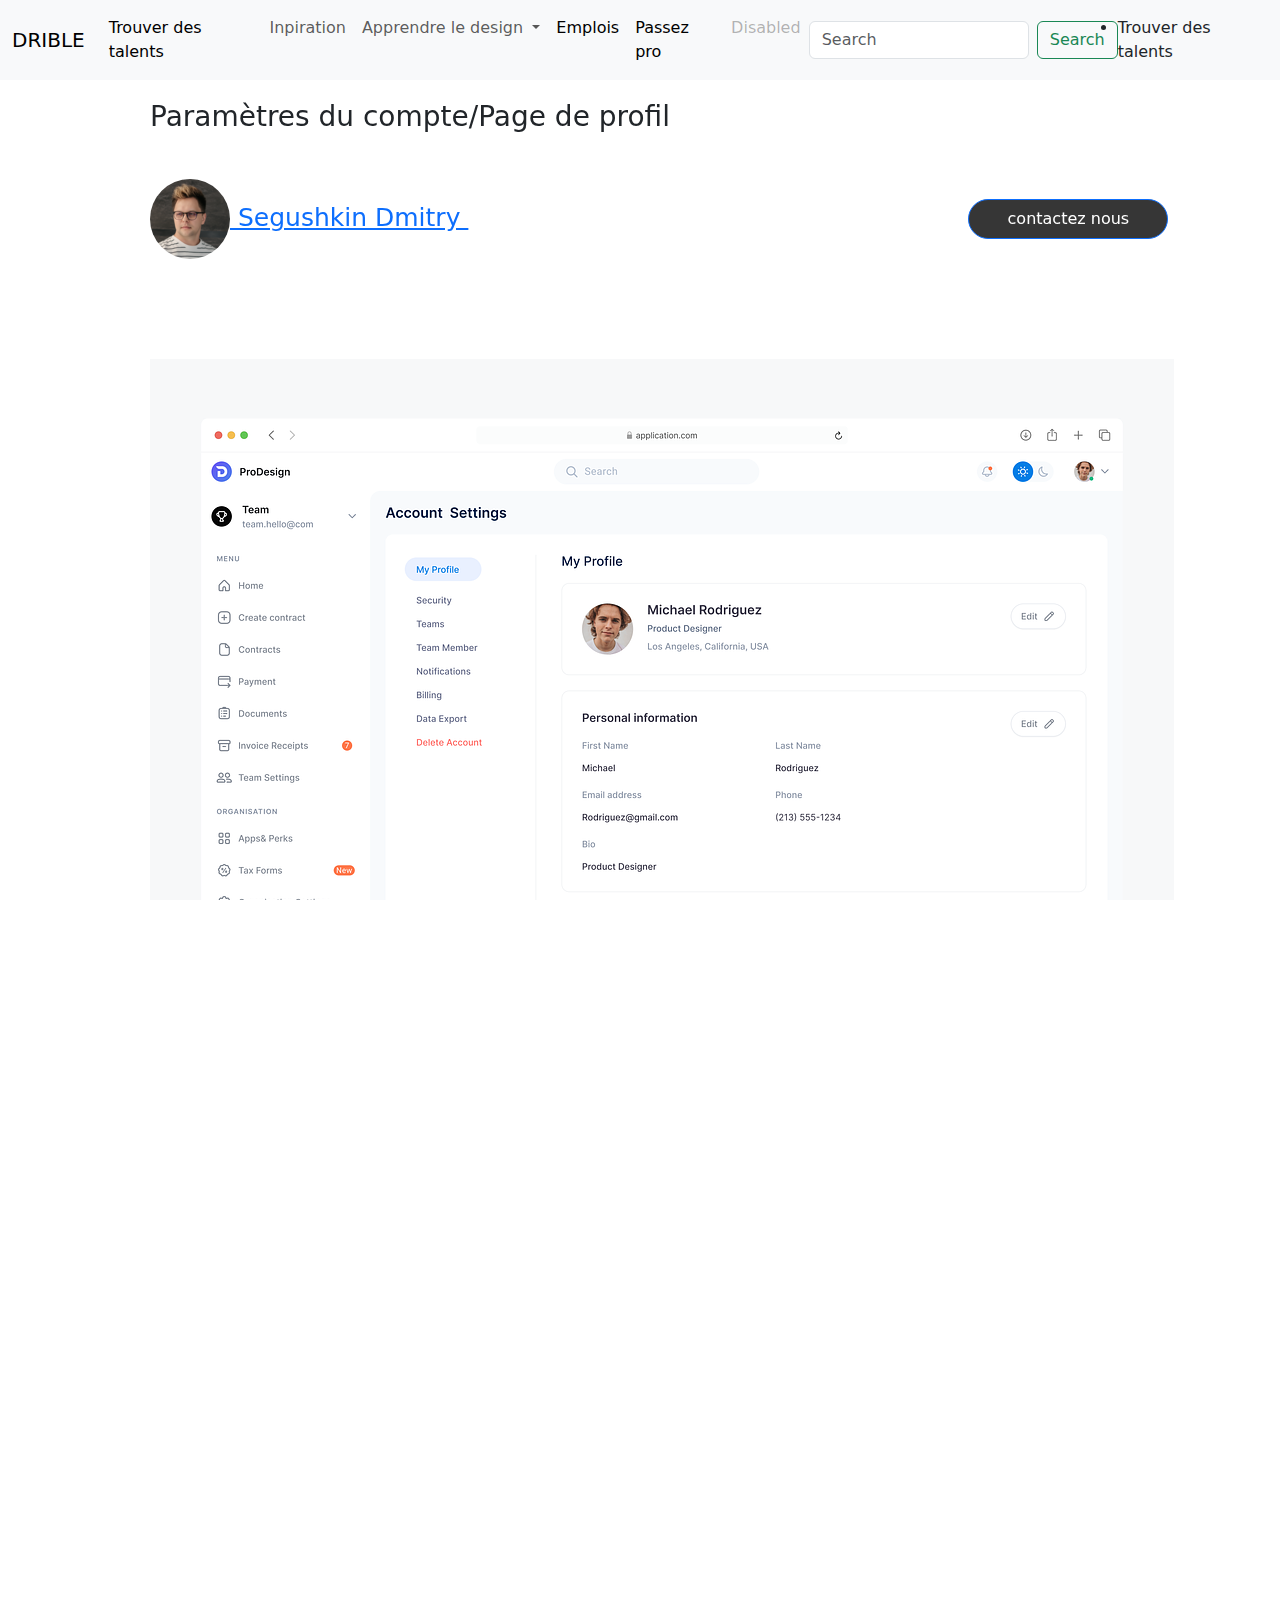
<file: index.html>
<!DOCTYPE html>
<html lang="en">
<head>
    <meta charset="UTF-8">
    <meta name="viewport" content="width=device-width, initial-scale=1.0">
    <link rel="stylesheet" href="css/bootstrap.css">
    <link rel="stylesheet" href="fichier.css" />
    <title>Document</title>
</head>
<body>
    <script src="js/bootstrap.js"></script>
    <nav class="navbar navbar-expand-lg bg-body-tertiary" id="idnav">
        <div class="container-fluid">
         <a class="navbar-brand" href="#">DRIBLE</a>
          <button class="navbar-toggler" type="button" data-bs-toggle="collapse" data-bs-target="#navbarSupportedContent" aria-controls="navbarSupportedContent" aria-expanded="false" aria-label="Toggle navigation">
            <span class="navbar-toggler-icon"></span>
          </button>
          <div class="collapse navbar-collapse" id="navbarSupportedContent">
            <ul class="navbar-nav me-auto mb-2 mb-lg-0">
              <li class="nav-item">
                <a class="nav-link active" aria-current="page" href="#">Trouver des talents</a>
              </li>
              <li class="nav-item">
                <a class="nav-link" href="#">Inpiration</a>
              </li>
              <li class="nav-item dropdown">
                <a class="nav-link dropdown-toggle" href="#" role="button" data-bs-toggle="dropdown" aria-expanded="false">
                  Apprendre le design
                </a>
                <ul class="dropdown-menu">
                  <li><a class="dropdown-item" href="#">Action</a></li>
                  <li><a class="dropdown-item" href="#">Another action</a></li>
                  <li><hr class="dropdown-divider"></li>
                  <li><a class="dropdown-item" href="#">Something else here</a></li>
                </ul>
                <li class="nav-item">
                    <a class="nav-link active" aria-current="page" href="#">Emplois</a>
                  </li>
                  <li class="nav-item">
                    <a class="nav-link active" aria-current="page" href="#">Passez pro</a>
                  </li>
              </li>
              <li class="nav-item">
                <a class="nav-link disabled" aria-disabled="true">Disabled</a>
              </li>
            </ul>
            <form class="d-flex" role="search">
              <input class="form-control me-2" type="search" placeholder="Search" aria-label="Search">
              <button class="btn btn-outline-success" type="submit">Search</button>
            </form>
            <li class="nav-item">
                <a class="nav-link active" aria-current="page" href="#">Trouver des talents</a>
              </li>
          </div>
        </div>
      </nav>
      
      <section>
        <div id="entete">
            <h3>Paramètres du compte/Page de profil </h3>
            <a href="#" class="lienphoto1"> <br>
            <img src="imageicone.png" alt="imageicone" /> Segushkin Dmitry </a>
            <button class="btn btn-primary" type="submit">contactez nous</button>
        </div>
            
            
        <article>
            <h1>
                <img src="photo1.png"
                alt="imagelarge" class="imagelarge" />
            </h1> <br> <br> <br> <br>
                <div id="blocarticle"> <h4>Salut! ✌️</h4> <br>
                    <p1>Si vous voulez rester au courant de mes derniers projets de design et vous inspirer 
                        <br> de mon approche créative, suivez-moi. Grâce à des  
                        mises à jour régulières et à des <br> informations  sur mon processus de conception, vous obtiendrez des informations
                        <br> précieuses sur le monde de la conception UX et resterez à l’avant-garde des 
                        <br> tendances de l’industrie.

                    </p>
                    <p2>J’espère qu’il vous plaira et n’hésitez pas à laisser des commentaires et des <br>
                        commentaires. 

                       <br> N’oubliez pas d’appuyer sur « L » si vous aimez regarder ceci ❤️</p>
                    <h1>Merci d’y avoir jeté un coup d’œil !
                        Si vous avez des <br> commentaires, faites-le moi savoir ! <br>
                        Dites bonjour à <br> ux.sergushkin@gmail.com</h1>
                        <br> <br>
                        <div id="lienligne2">
                            <li><a class="num1" href="#">✨ Mon Behance social</a></li>
                            <li><a class="num2" href="#">Linkedin </a></li>
                            <li><a class="num3" href="#">Moyenne</a></li>
                            <li><a class="num4" href="#">ux.sergushkin</a></li>
                            <li><a class="num5" href="#"> Sur Instagram </a></li>
                            <li><a class="num6" href="#">Dribble</a></li> 
                        </div>

                        <div id="div_telecharg">
                            2023-06-28.png 500 Ko
                            <a href="#" class="telecharger">telecharger</a>
                        </div>
                        <div id="div_telecharg2">
                            <img src="bandeimage.png" alt="bande_image" id="" />
                            <a class="lien_band_im" href="#">Rebond de
                                ProDeel - Paramètres du compte/Page de profil
                                Par Rafiqur Rahman</a>
                        </div> <br> <br> <br> <br> <hr>
                        <img src="photofinsection.png" alt="imfinsection" id="imfinsection" />
                </div>
            </article>
            <aside>
                <h5><a id="nomimfinsec" href="#">Sergushkin Dmitry</a></h5>
                <div id="idaside">
                    <h10>✨Créer une expérience ⤵ numérique utile</h10> <br>
                    <button class="btn btn-primary" type="button">contactez nous</button>
                </div> <br> <br>
                <div id="imgfond">
                    <ul class="lienlignefond">
                        <li><a class="lienimf1" href="#"><img src="imgfond1.png" alt="a" /></a></li>
                        <li><a class="lienimf2" href="#"><img src="imgfond2.png" alt="b" /></a></li>
                        <li><a class="lienimf3" href="#"><img src="imgfond3.png" alt="c" /></a></li>
                        <li><a class="lienimf4" href="#"><img src="imgfond4.png" alt="d" /></a></li>
                    </ul>
                </div>

            </aside>
        </section>
</body>
</html>
</file>
<file: fichier.css>
/* ----------------------premiere--------------------------------------page -------------------------------- */

#idnav{
    position: fixed;
    top: 0;
    width: 100%;
}
.imagelarge{
    margin-top: 100px;
}

#entete{
    margin-top: 100px; 
    font-size: 25px;
   /* display: flex;*/
    align-items: ;
    position: relative;
}
#entete a{
    /*position: absolute;*/
    bottom: 0;
    margin-left: -20px;
}
#entete img{
    border-radius: 50px;
}
#entete h3{
    white-space: nowrap;
}
#entete button{
    margin-left: 500px;
    height: 40px;
    width: 200px;
    background-color:  rgba(0, 0, 0, 0.788);
    border-radius: 50px;
}
section {
    margin-left: 150px;
    margin-right: 100px;
    
}
#blocarticle {
    margin-left: 115px ;
}
#blocarticle p1,p2{
    font-size: 10x;
}
#lienligne2  {
    display: flex;
    margin-right: 10px ;
    font-weight: bold;

}
#div_telecharg{
    border: 0,1px solid;
    height: 80px;
    width: 750px;
    background-color: rgba(169, 169, 169, 0.185);
    border-radius: 5px;
    margin-top: 100px;
    
}
#div_telecharg a{
    margin-left: 600px;
    border: 0,1px ;
    height: 50px;
    width: 90px;
    border-radius: 50px;
    background-color: white;
}
#div_telecharg2{
    margin-top: 100px;
    border: 0,1px;
    background-color: rgba(169, 169, 169, 0.137);
    width: 750px;
}
#imfinsection{
    margin-left: 375px;
    margin-top: -50px;
    border-radius: 50px;
    
}
#nomimfinsec{
    color: black;
    margin-left: 450px;
}
#imgfond ul {
    display: flex;
}
#imgfond img {
    height: auto;
    width: 90%;
}
#idaside{
    margin-left: 400px;
}
#idaside button{
    margin-left: 90px;
    border-radius: 50px;
    background-color: black;
}



/* -----------deuxieme------------------------------page--------------------------------*/

html, body{
  height: 100%;
  overflow-y: scroll;
  
  display: block;
}
#art1{
   /* display: block; */
    margin-right: 100px;
}

#corpsp2{
}
#entetedrible{
    margin-top: 100px;
}
#pegranddiv{
    display: flex;
    width: 800px;
    margin-top: 80px;
  
}
#cadre1 p{
    border: 1px solid;
    width: 450px;
    height: 430px;
    border-radius: 30px;
    font-size: 18px;
}
#cadre1 p a{
    border: 1px solid;
    font-weight: 500;
    margin-top: 30px;
    margin-left: 80px;
    width: 300px;
    height: 50px;
    border-radius: 50px;
}
#cadre2 p{
    border: 1px solid;
    width: 450px;
    height: 600px;
    margin-left: 30px;
    border-radius: 30px;
}
#cadre2 button{
    margin-left: 50px;
    background-color: black;
    width: 300px;
    border-radius: 50px;
}
#deugrdiv{
    display: flex;
    margin-top: 600px;
    margin-left: -600px;
}
#cadre3{
    
    margin-top: 200px;
    margin-left:-100px ;
    width: 400px;
    height: 300px;
}
#cadre3 a{
   margin-top: 30px;
   margin-left: 10px;
   border-radius: 50px;
   height: 45px;
   width: 200px, 100px 300px;
   background-color: black;
}
#ptitphr {
    
    height: 50px;
    margin-top: 680px;
    margin-left: -800px;
    width: 800px;
    size: 45px;
}
#ptitphr p{
    width: 500px;
    size: 45px;
    height: 50px;
    margin-left: 100px;
}
#cadre4 video{
    height: 400px;
    width: 600px;
    margin-top: 200px;
    margin-left: 50px;
    border: 1px solid;
    border-radius: 15px;
}
#troigrdiv{
    display: flex;
    margin-top: 200px;
}
#cadre5 video{
    border: 1px solid;
    height: 400px;
    width: 600px;
    margin-left: -80px;
}
#cadre6 p{
    height: 400px;
    width: 400px;
    margin-left: 120px;
    font-size: 20px;
    margin-top: -400px;
}
#quatrgrdiv{
    display: flex;
    margin-top: 100px;
}

#cadre7 {
    border: 1px solid;
    width: 600px;
    height: 300px;
    font-size: 30px;
    border-radius: 20px;
}
#cinqgrdiv {
    margin-top: 100Px;
    display: block;
    margin-left: -100px;
 }
 #cinqgrdiv h2{
    margin-left: 230Px;
 }
 #cadre8_1{
    border:  1px;
    height: 100px;
    width: 500px;
    margin-top: 100px;
 }
 #cadre8_2{
    border:  1px;
    height: 100px;
    width: 500px;
    margin-top: 100px;
 }
 #cadre8_3{
    border:  1px;
    height: 100px;
    width: 500px;
    margin-top: 100px;
 }
 #cinqgrdiv img{
    border: 1px solid;
    width: 400px;
    height: 400px;
    border-radius: 30px;
    margin-top: 80px;
    margin-left: 150px;
 }
 #cinqsousbl{
    display: flex;
 }
 #pied{
    display: block;
    margin-top: 70px;
    background-color: rgba(127, 255, 212, 0.151);
   
 }
 #bloc1dupied{
    border: 1px solid;
    width: 500px;
    height: 500px;
    margin-top: 200px;
    margin-left: 100px;
    border-radius: 25px;
    margin-bottom: 100px;
    background-color: rgba(255, 255, 255, 0.753);
 }#bloc2dupied{
    border: 1px solid;
    width: 500px;
    height: 600px;
    margin-top: 200px;
    margin-left: 50px;
    border-radius: 25px;
    margin-bottom: 100px;
    border-color:violet;
    background-color: rgba(255, 255, 255, 0.719);
 }
 #grdivpied{
    display: flex;
 }
 #pied h1{
    margin-left: 450px;
    margin-top: 200px;
    font-size: 50px;
 }
 #bloc1dupied a{
    margin-left: 50px;
    border: 1px solid;
    border-radius: 50px;
    background-color: rgba(255, 255, 255, 0.548);
    width: 300px;
    height: 50px;
 }
 #bloc2dupied button{
    margin-top: 50px;
    margin-left: 50px;
    border-radius: 50px;
    background-color: black;
    width: 300px;
 }
</file>
